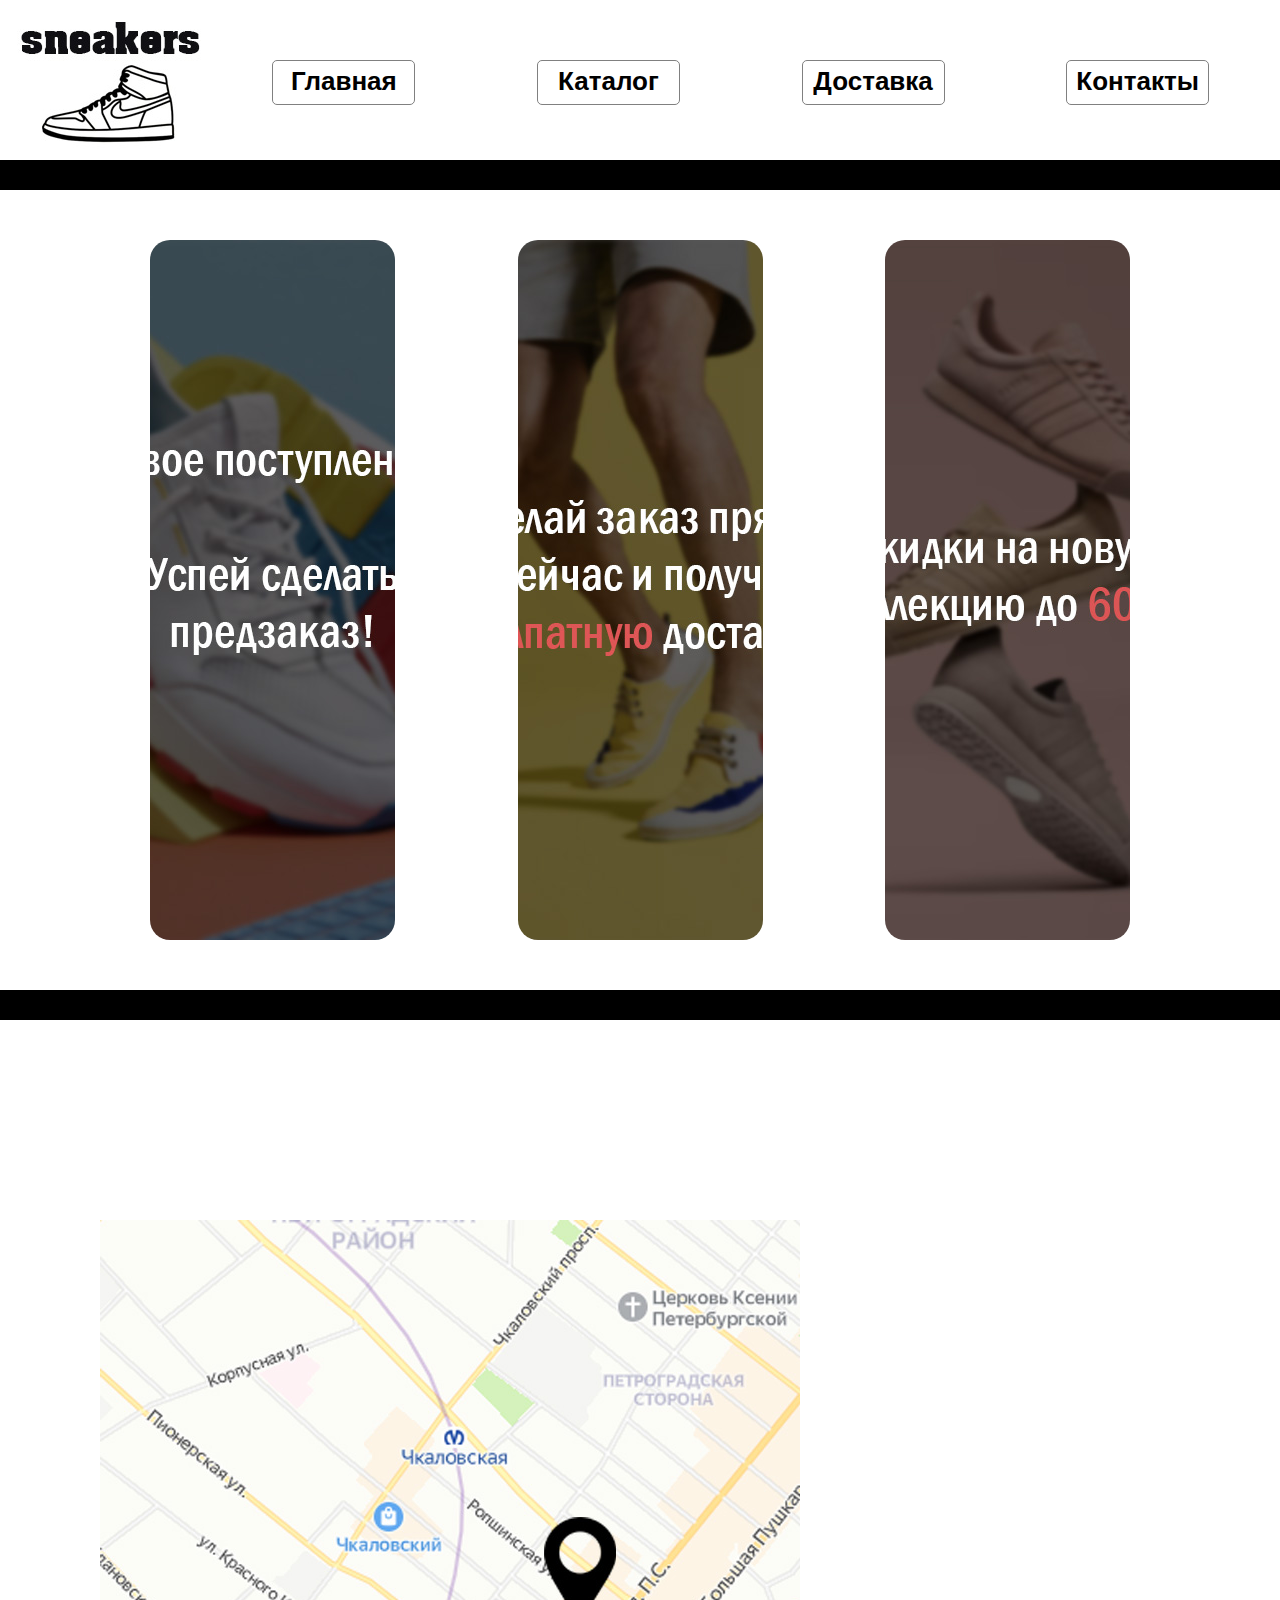
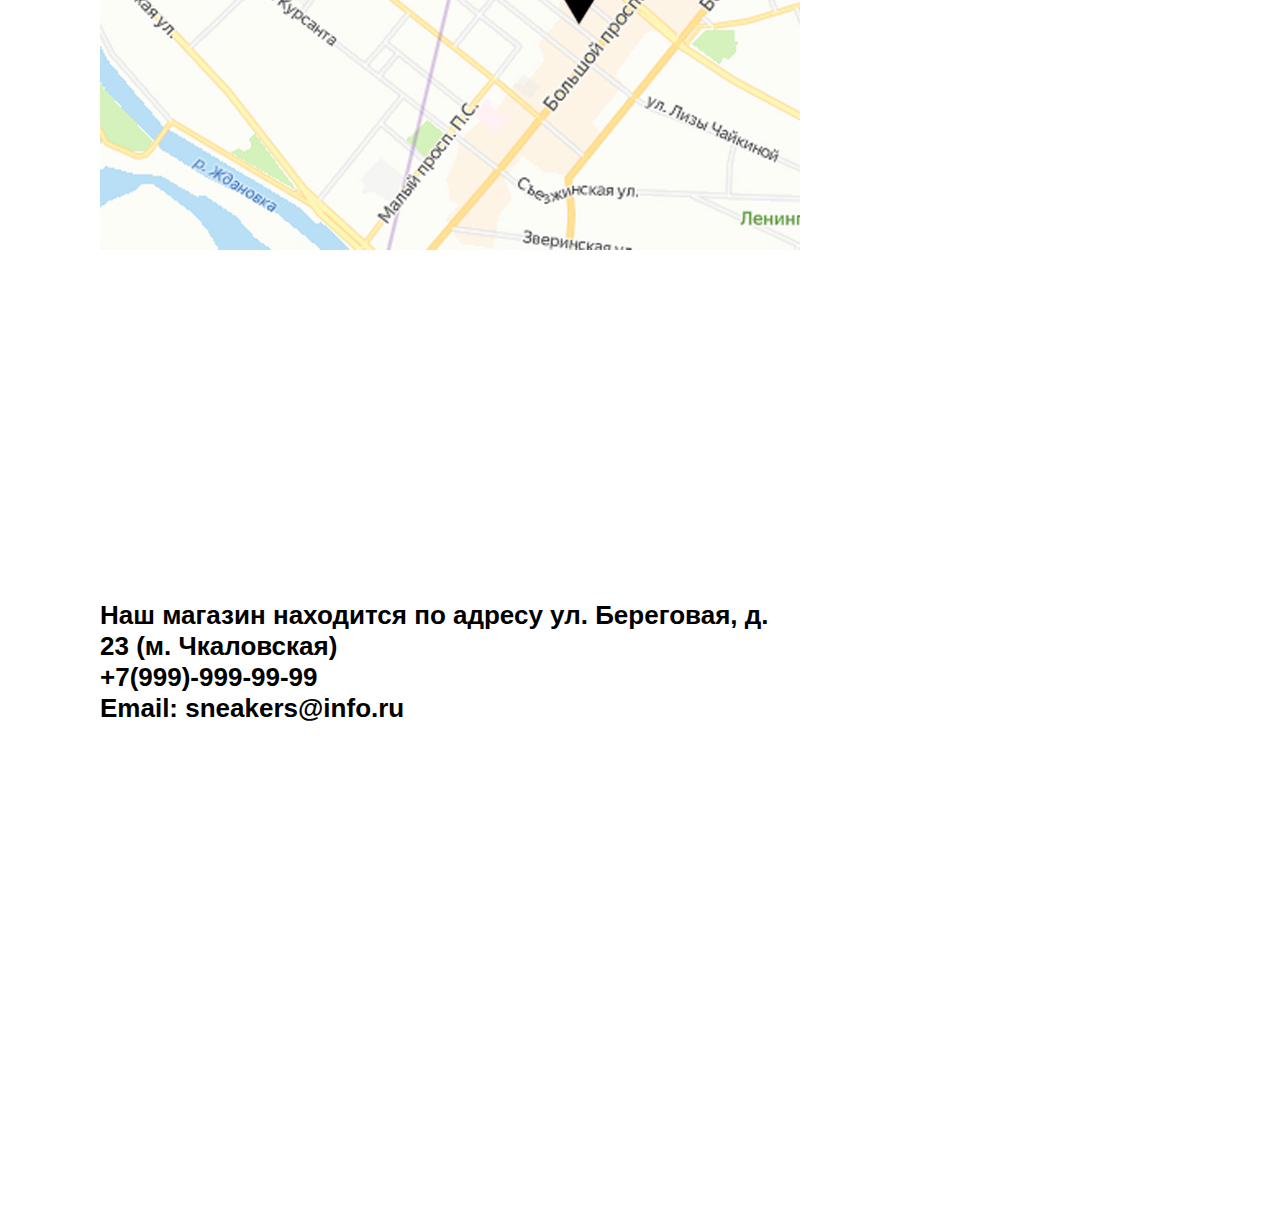
<file: index.html>
<!DOCTYPE html>
<html lang="ru">
<head>
    <meta charset="UTF-8">
    <link rel="stylesheet" href="style.css">
		<title>Sneakers</title>
	</head>
	<body>
		<div class="container">
			<div class="header">

                    <div class="logo" onclick="location.href='index.html'">
                        <img src="logo.jpg" alt="">
                    </div>

                    <ul class="hL1">
                        <li onclick="location.href='index.html'">Главная</li>
                        <li>Каталог
                            <ul class="hL2">
                                <li onclick="location.href='men.html'">Мужчинам</li>
                                <li onclick="location.href='women.html'">Женщинам</li>
                            </ul></li>
                        <li onclick="location.href='delivery.html'">Доставка</li>
                        <li onclick="location.href='#contact'">Контакты</li>
                    </ul>
            </div>
            <div class="line"></div>
            <div class="cont2">
                <div class="block">
                    <img src="1block.jpg" alt="">
                </div>
                <div class="block">
                    <img src="2block.jpg" alt="">
                </div>
                <div class="block">
                    <img src="3block.jpg" alt="">
                </div>
            </div>
            <div class="line2"></div>
            <div id="contact" class="info">
                <div class="cont3">
                    <div class="map">
                        <img src="map.jpg" alt="">
                    </div>
                </div>
                <div class="cont4">
                    <div class="conttext">
                        <p>
                            Наш магазин находится по адресу ул. Береговая, д. 23 (м. Чкаловская) </p>
                           <p>+7(999)-999-99-99</p> 
                            <p>Email: sneakers@info.ru </p>
                    </div>
                </div>
            </div>


		</div>
        
	</body>
</html>
</file>
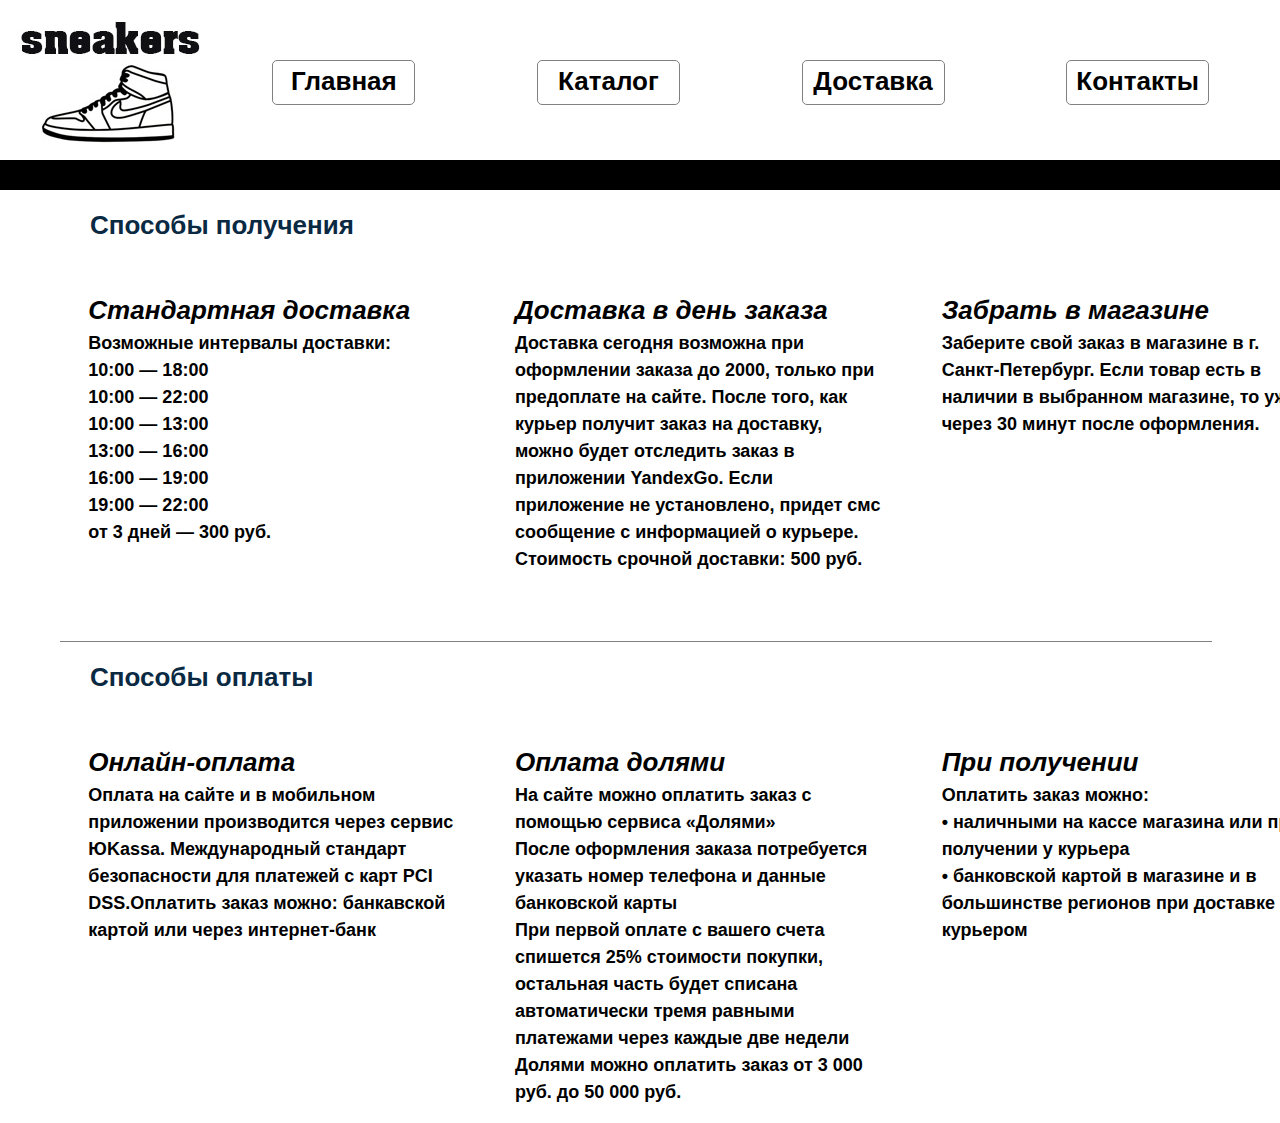
<file: delivery.html>
<!DOCTYPE html>
<html lang="ru">
<head>
    <meta charset="UTF-8">
    <link rel="stylesheet" href="styledel.css">
		<title>Sneakers</title>
	</head>
	<body>
		<div class="container">
			<div class="header">

                    <div class="logo" onclick="location.href='index.html'">
                        <img src="logo.jpg" alt="">
                    </div>

                    <ul class="hL1">
                        <li onclick="location.href='index.html'">Главная</li>
                        <li>Каталог
                            <ul class="hL2">
                                <li onclick="location.href='men.html'">Мужчинам</li>
                                <li onclick="location.href='women.html'">Женщинам</li>
                            </ul></li>
                        <li>Доставка</li>
                        <li onclick="location.href='#contact'">Контакты</li>
                    </ul>
            </div>    
            <div class="line"></div>
            <div class="contdel">
                <p style="margin-left: 30px; color: rgb(10, 41, 66);">Способы получения</p>
                <div class="cont1">
                    <div class="text">
                        <p><i>Стандартная доставка</i></p>
                        <p>Возможные интервалы доставки:</p>
                        <p>10:00 — 18:00</p>
                        <p>10:00 — 22:00</p>
                        <p>10:00 — 13:00</p>
                        <p>13:00 — 16:00</p>
                        <p>16:00 — 19:00</p>
                        <p>19:00 — 22:00</p>
                        <p>от 3 дней — 300 руб.</p>
                    </div>
                    <div class="text">
                        <p><i>Доставка в день заказа</i></p>
                        <p>Доставка сегодня возможна при оформлении заказа до 2000, только при предоплате на сайте.
                            После того, как курьер получит заказ на доставку, можно будет отследить заказ в приложении YandexGo. Если приложение не установлено, придет смс сообщение с информацией о курьере.
                            Стоимость срочной доставки: 500 руб.</p>
                    </div>
                    <div class="text">
                        <p><i>Забрать в магазине</i></p>
                        <p>Заберите свой заказ в магазине в г. Санкт-Петербург.
                            Если товар есть в наличии в выбранном магазине, то уже через 30 минут после оформления.</p>
                    </div>
                </div>
                <div class="miniline"></div>
                <p style="margin-left: 30px; color: rgb(10, 41, 66);">Способы оплаты</p>
                <div class="cont2">
                    <div class="text">
                        <p><i>Онлайн-оплата</i></p>
                        <p>Оплата на сайте и в мобильном приложении производится через сервис ЮKassa. Международный стандарт безопасности для платежей с карт PCI DSS.Оплатить заказ можно: банкавской картой или через интернет-банк</p>
                    </div>
                    <div class="text">
                        <p><i>Оплата долями</i></p>
                        <P>На сайте можно оплатить заказ с помощью сервиса «Долями»
                        <p>После оформления заказа потребуется указать номер телефона и данные банковской карты</p> 
                        <p>При первой оплате с вашего счета спишется 25% стоимости покупки, остальная часть будет списана автоматически тремя равными платежами через каждые две недели</p>   
                        <p>Долями можно оплатить заказ от 3 000 руб. до 50 000 руб.</p>  
                    </div>
                    <div class="text">
                        <p><i>При получении</i></p>
                        <p>Оплатить заказ можно:</p> 
                        <p>• наличными на кассе магазина или при получении у курьера</p>    
                        <p>• банковской картой в магазине и в большинстве регионов при доставке курьером</p> 
                    </div>
                </div>
            </div>



		</div>
        
	</body>
</html>
</file>
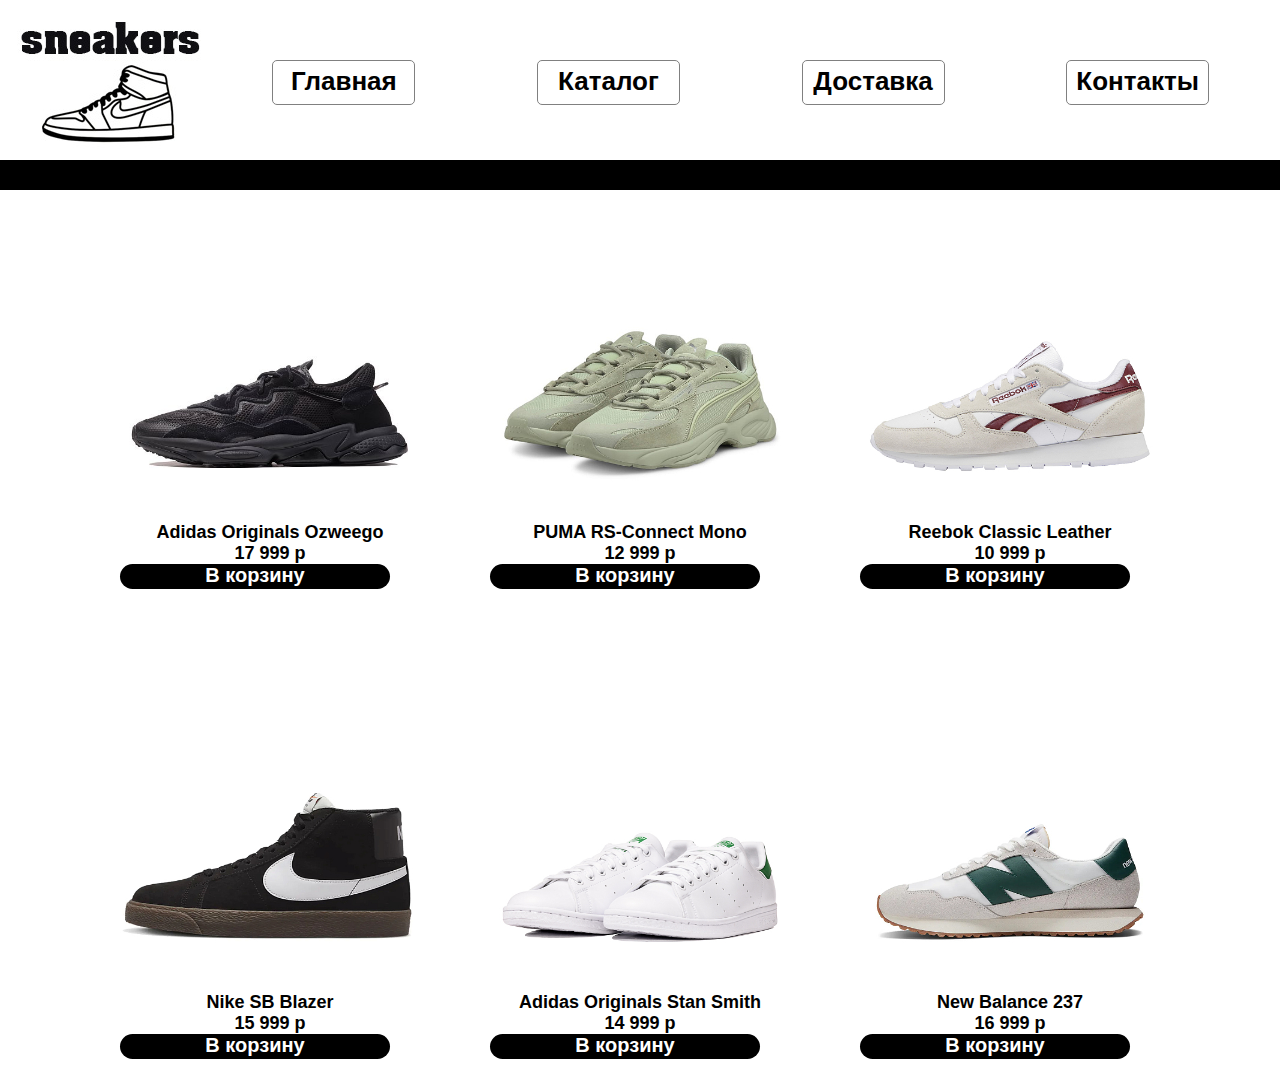
<file: men.html>
<!DOCTYPE html>
<html lang="ru">
<head>
    <meta charset="UTF-8">
    <link rel="stylesheet" href="stylemen.css">
		<title>Sneakers</title>
	</head>
	<body>
		<div class="container">
			<div class="header">

                    <div class="logo" onclick="location.href='index.html'">
                        <img src="logo.jpg" alt="">
                    </div>

                    <ul class="hL1">
                        <li onclick="location.href='index.html'">Главная</li>
                        <li>Каталог
                            <ul class="hL2">
                                <li onclick="location.href='men.html'">Мужчинам</li>
                                <li onclick="location.href='women.html'">Женщинам</li>
                            </ul></li>
                        <li onclick="location.href='delivery.html'">Доставка</li>
                        <li onclick="location.href='index.html'">Контакты</li>
                    </ul>
            </div>
            <div class="line"></div>
            <div class="katalog">
                <div class="notify"><img src="note.png"></div>
                <div class="cont2">
                    <div class="good">
                        <img src="adidasman.jpg" alt="">
                        <p>Adidas Originals Ozweego</p>
                        <p>17 999 р</p>
                        <div class="kor">В корзину</div>
                    </div>
                    <div class="good">
                        <img src="umaman.jpg" alt="">
                        <p>PUMA RS-Connect Mono</p>
                        <p>12 999 р</p>
                        <div class="kor">В корзину</div>
                    </div>
                    <div class="good">
                        <img src="reebokman.jpg" alt="">
                        <p>Reebok Classic Leather</p>
                        <p>10 999 р</p>
                        <div class="kor">В корзину</div>
                    </div>
                    <div class="good">
                        <img src="nikeman.jpg" alt="">
                        <p>Nike SB Blazer</p>
                        <p>15 999 р</p>
                        <div class="kor">В корзину</div>
                    </div>
                    <div class="good">                    
                        <img src="adidas2man.jpg" alt="">
                        <p>Adidas Originals Stan Smith</p>
                        <p>14 999 р</p>
                        <div class="kor">В корзину</div>
                    </div>
                    <div class="good">
                        <img src="nbman.jpg" alt="">
                        <p>New Balance 237</p>
                        <p>16 999 р</p>
                        <div class="kor">В корзину</div>
                    </div>
                </div>
            </div>
        </div>
    <script src="mainman.js"></script>
	</body>
</html>
</file>
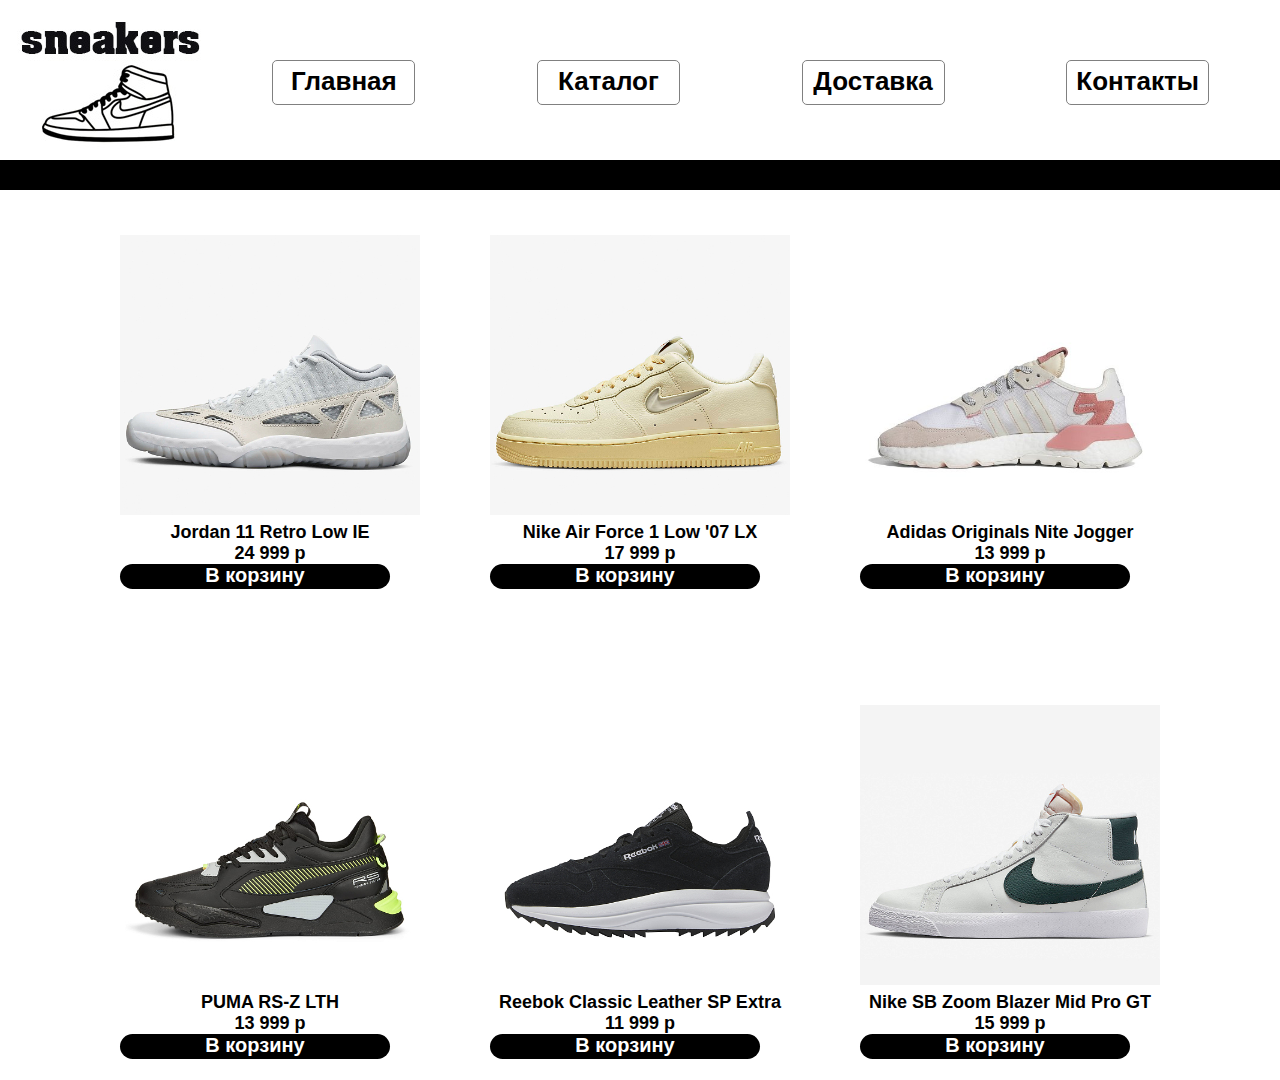
<file: women.html>
<!DOCTYPE html>
<html lang="ru">
<head>
    <meta charset="UTF-8">
    <link rel="stylesheet" href="stylewoman.css">
		<title>Sneakers</title>
	</head>
	<body>
		<div class="container">
			<div class="header">

                    <div class="logo" onclick="location.href='index.html'">
                        <img src="logo.jpg" alt="">
                    </div>

                    <ul class="hL1">
                        <li onclick="location.href='index.html'">Главная</li>
                        <li>Каталог
                            <ul class="hL2">
                                <li onclick="location.href='men.html'">Мужчинам</li>
                                <li onclick="location.href='women.html'">Женщинам</li>
                            </ul></li>
                        <li onclick="location.href='delivery.html'">Доставка</li>
                        <li onclick="location.href='index.html'">Контакты</li>
                    </ul>
            </div>
            <div class="line"></div>
            <div class="katalog">
                <div class="notify"><img src="note.png"></div>
                <div class="cont2">
                    <div class="good">
                        <img src="jordanw.jpg" alt="">
                        <p>Jordan 11 Retro Low IE</p>
                        <p>24 999 р</p>
                        <div class="kor">В корзину</div>
                    </div>
                    <div class="good">
                        <img src="nikew.jpg" alt="">
                        <p>Nike Air Force 1 Low '07 LX</p>
                        <p>17 999 р</p>
                        <div class="kor">В корзину</div>
                    </div>
                    <div class="good">
                        <img src="adidasw.jpg" alt="">
                        <p>Adidas Originals Nite Jogger</p>
                        <p>13 999 р</p>
                        <div class="kor">В корзину</div>
                    </div>
                    <div class="good">
                        <img src="pumaw.jpg" alt="">
                        <p>PUMA RS-Z LTH</p>
                        <p>13 999 р</p>
                        <div class="kor">В корзину</div>
                    </div>
                    <div class="good">                    
                        <img src="reebookw.jpg" alt="">
                        <p>Reebok Classic Leather SP Extra</p>
                        <p>11 999 р</p>
                        <div class="kor">В корзину</div>
                    </div>
                    <div class="good">
                        <img src="nike2w.jpg" alt="">
                        <p>Nike SB Zoom Blazer Mid Pro GT</p>
                        <p>15 999 р</p>
                        <div class="kor">В корзину</div>
                    </div>
                </div>
            </div>
            

            </div>
        </div>
    <script src="mainman.js"></script>   
	</body>
</html>
</file>
<file: style.css>
*{
    padding: 0;
    margin: 0;  
    box-sizing: border-box;
    /*font: small-caps bold 26px/2 sans-serif;*/
    font-family: 'Trebuchet MS', 'Lucida Sans Unicode', 'Lucida Grande', 'Lucida Sans', Arial, sans-serif;
    font-size: 26px;
    font-weight: 700;


}

.container{
    width: 100%;
}

.header{
    padding: 10px;
    width: 100%;
    height: 150px;
    display: flex;
    flex-wrap: wrap;
}

.logo{
    padding-bottom: 10px;
    overflow: hidden;
    display: flex;
    justify-content: center;
    align-items: center;
    cursor: pointer;
    width: 16%;
    height: 150px;
    }

.hL1{
    width: 84%;
    padding-top: 50px;
    user-select: none;
    display: flex;
    justify-content: space-around;
}

.header li{
    border: 1px solid gray;
    border-radius: 5px;
    cursor: pointer;
    height: 45px;
    width: 143px;
    list-style-type: none;
    text-align: center;
    line-height: 40px;
}

.hL2{
    padding-top: 10px;
    cursor: default;
    display:none;
}

.hL1 li:hover ul{
    opacity: 0;
    animation: ani 1s forwards;
    display: block;
}

@keyframes ani {
    0% {opacity: 0;}
    100% {opacity: 1;}
  }
.hL2 li{
    margin-bottom: 10px;
    padding-bottom: 10px;
    background-color: white;
}

.hL2 li:last-child{
    margin-bottom: 0;
}


.line{
    margin-top: 10px;
    height: 30px;
    background-color: black;
}
.cont2{
    margin: 50px 150px;
    display: flex;
    justify-content: space-between;
}

.block{
    border-radius: 20px;
    cursor: pointer;
    transition: all 1s ease 0s;
    height: 700px;
    width: 25%;
    background-color: rgb(106, 110, 109);
    overflow: hidden;
    display: flex;
    justify-content: center;
    align-items: center;
}
.block img {
    height: 100%;
    width: auto;
  }
.block:hover{
    border: 3px solid black;
    transform: scale(110%);
}

.line2{
    height: 30px;
    background-color: black;
}

.info{
    width: 100%;
    padding: 200px 100px;
    display: flex;
    flex-wrap: wrap;
    justify-content: space-between;
    
}
.cont3{    
    width: 700px;

    
}
.cont4{    
    width: 700px;

    
}
.conttext{
    width: 100%;
    height: 700px;
}
.map{
    width: 100%;
    height: 700px;
}

.conttext p{
    text-align: left;
    margin:0;
    position:relative;
    top: 40%;

}
</file>
<file: styledel.css>
*{
    padding: 0;
    margin: 0;  
    box-sizing: border-box;
    /*font: small-caps bold 26px/2 sans-serif;*/
    font-family: 'Trebuchet MS', 'Lucida Sans Unicode', 'Lucida Grande', 'Lucida Sans', Arial, sans-serif;
    font-size: 26px;
    font-weight: 700;


}

.container{
    width: 100%;
}

.header{
    padding: 10px;
    width: 100%;
    height: 150px;
    display: flex;
    flex-wrap: wrap;
}

.logo{
    padding-bottom: 10px;
    overflow: hidden;
    display: flex;
    justify-content: center;
    align-items: center;
    cursor: pointer;
    width: 16%;
    height: 150px;
    }

.hL1{
    width: 84%;
    padding-top: 50px;
    user-select: none;
    display: flex;
    justify-content: space-around;
}

.header li{
    border: 1px solid gray;
    border-radius: 5px;
    cursor: pointer;
    height: 45px;
    width: 143px;
    list-style-type: none;
    text-align: center;
    line-height: 40px;
}

.hL2{
    padding-top: 10px;
    cursor: default;
    display:none;
}

.hL1 li:hover ul{
    opacity: 0;
    animation: ani 1s forwards;
    display: block;
}

@keyframes ani {
    0% {opacity: 0;}
    100% {opacity: 1;}
  }
.hL2 li{
    margin-bottom: 10px;
    padding-bottom: 10px;
    background-color: white;
}

.hL2 li:last-child{
    margin-bottom: 0;
}


.line{
    margin-top: 10px;
    height: 30px;
    background-color: black;
}

.contdel{
    width: 100%;
    margin: 20px 60px;
}

.cont1{
    padding-top: 50px;
    width: 100%;
    height: 400px;
    display: flex;
    justify-content: space-around;
    
}
.text{
    width: 370px;
    height: 380px;
    
    line-height: 1.5;
    font-size: 20px;
}
.text p{
    font-size: 18px;
}

.miniline{
    margin-bottom: 20px;
    width: 90%;
    height: 1px;
    background-color: gray;
}

.cont2{
    padding-top: 50px;
    width: 100%;
    height: 400px;
    display: flex;
    justify-content: space-around;
}
</file>
<file: stylemen.css>
*{
    padding: 0;
    margin: 0;
    box-sizing: border-box;
    /*font: small-caps bold 26px/2 sans-serif;*/
    font-family: 'Trebuchet MS', 'Lucida Sans Unicode', 'Lucida Grande', 'Lucida Sans', Arial, sans-serif;
    font-size: 26px;
    font-weight: 700;


}

.container{
    width: 100%;
}

.header{
    padding: 10px;
    width: 100%;
    height: 150px;
    display: flex;
    flex-wrap: wrap;
}

.logo{
    padding-bottom: 10px;
    overflow: hidden;
    display: flex;
    justify-content: center;
    align-items: center;
    cursor: pointer;
    width: 16%;
    height: 150px;
    }

.hL1{
    width: 84%;
    padding-top: 50px;
    user-select: none;
    display: flex;
    justify-content: space-around;
}

.header li{
    border: 1px solid gray;
    border-radius: 5px;
    cursor: pointer;
    height: 45px;
    width: 143px;
    list-style-type: none;
    text-align: center;
    line-height: 40px;
}

.hL2{
    padding-top: 10px;
    cursor: default;
    display:none;
}

.hL1 li:hover ul{
    opacity: 0;
    animation: ani 1s forwards;
    display: block;
}

@keyframes ani {
    0% {opacity: 0;}
    100% {opacity: 1;}
  }
.hL2 li{
    margin-bottom: 10px;
    padding-bottom: 10px;
    background-color: white;
}

.hL2 li:last-child{
    margin-bottom: 0;
}

.line{
    margin-top: 10px;
    height: 30px;
    background-color: black;
}

.katalog{
    width: 100%;
    display: flex;
    justify-content: center;
    align-items: center;
}
.notify{
    position: absolute;
    top: 25%;
    left: 2%;
    animation: note 3s forwards;
    width: 200px;
    height: 70px;
    margin: 0;
    display: none;
    
}

.notify img{
    width: 100%;
    height: 70px;
}

@keyframes note {
    0% {opacity: 0;}
    10%{opacity: 1;}
    20%{opacity: 1;}
    30%{opacity: 1;}
    40%{opacity: 1;}
    50%{opacity: 1;}
    60%{opacity: 1;}
    70%{opacity: 1;}
    80%{opacity: 1;}
    90%{opacity: 1;}
    100% {opacity: 0;}
}

.cont2 {
    padding-top: 20px;
    display: grid;
    grid-template-columns: repeat(3,300px);
    grid-template-rows: repeat(2,400px);
    gap: 70px;
    justify-content: center;
    align-items: center;

}

.good{

    cursor: pointer;
    transition: all 0.5s ease 0s;
    height: 350px;
    /*border: 2px solid blueviolet;*/
}

 .good img{
    width: 100%;
    height: 280px;
}

 .good p{
    font-size: 18px;
    text-align: center;
    color:black
}
.good:hover{
    
    transform: scale(102%);
} 

.kor{
    background-color:black;
    border-radius: 20px;
    width: 90%;
    height: 25px;
    text-align: center;
    color: white;
    font-size: 20px;
}
</file>
<file: stylewoman.css>
*{
    padding: 0;
    margin: 0;  
    box-sizing: border-box;
    /*font: small-caps bold 26px/2 sans-serif;*/
    font-family: 'Trebuchet MS', 'Lucida Sans Unicode', 'Lucida Grande', 'Lucida Sans', Arial, sans-serif;
    font-size: 26px;
    font-weight: 700;


}

.container{
    width: 100%;
}

.header{
    padding: 10px;
    width: 100%;
    height: 150px;
    display: flex;
    flex-wrap: wrap;
}

.logo{
    padding-bottom: 10px;
    overflow: hidden;
    display: flex;
    justify-content: center;
    align-items: center;
    cursor: pointer;
    width: 16%;
    height: 150px;
    }

.hL1{
    width: 84%;
    padding-top: 50px;
    user-select: none;
    display: flex;
    justify-content: space-around;
}

.header li{
    border: 1px solid gray;
    border-radius: 5px;
    cursor: pointer;
    height: 45px;
    width: 143px;
    list-style-type: none;
    text-align: center;
    line-height: 40px;
}

.hL2{
    padding-top: 10px;
    cursor: default;
    display:none;
}

.hL1 li:hover ul{
    opacity: 0;
    animation: ani 1s forwards;
    display: block;
}

@keyframes ani {
    0% {opacity: 0;}
    100% {opacity: 1;}
  }
.hL2 li{
    margin-bottom: 10px;
    padding-bottom: 10px;
    background-color: white;
}

.hL2 li:last-child{
    margin-bottom: 0;
}

.line{
    margin-top: 10px;
    height: 30px;
    background-color: black;
}

.katalog{
    width: 100%;
    display: flex;
    justify-content: center;
    align-items: center;
}
.notify{
    position: absolute;
    top: 25%;
    left: 2%;
    animation: note 3s forwards;
    width: 200px;
    height: 70px;
    margin: 0;
    display: none;
    
}

.notify img{
    width: 100%;
    height: 70px;
}

@keyframes note {
    0% {opacity: 0;}
    10%{opacity: 1;}
    20%{opacity: 1;}
    30%{opacity: 1;}
    40%{opacity: 1;}
    50%{opacity: 1;}
    60%{opacity: 1;}
    70%{opacity: 1;}
    80%{opacity: 1;}
    90%{opacity: 1;}
    100% {opacity: 0;}
}

.cont2 {
    padding-top: 20px;
    display: grid;
    grid-template-columns: repeat(3,300px);
    grid-auto-rows: 400px;
    gap: 70px;
    justify-content: center;
    align-items: center;

}

.good{
    cursor: pointer;
    transition: all 0.5s ease 0s;
    height: 350px;
    
 }

 .good img{
    width: 100%;
    height: 280px;
 }

 .good p{
    font-size: 18px;
    text-align: center;
    color:black
 }
.good:hover{
    
    transform: scale(102%);

} 

.kor{
    background-color:black;
    border-radius: 20px;
    width: 90%;
    height: 25px;
    text-align: center;
    color: white;
    font-size: 20px;
}
</file>
